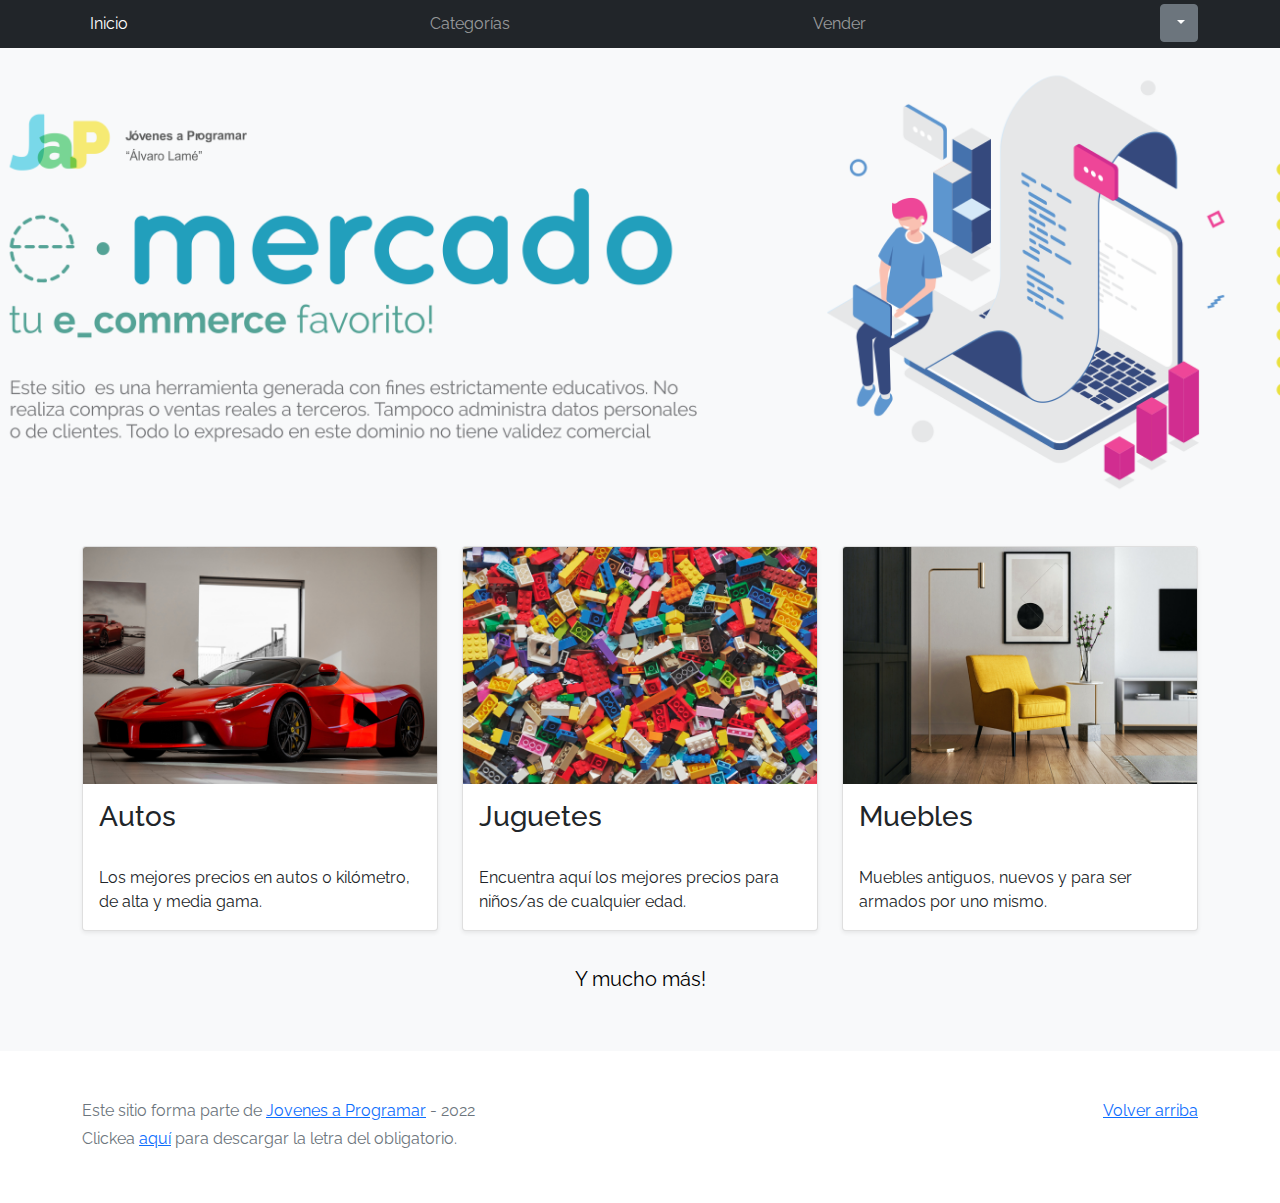
<file: index.html>
<!DOCTYPE html>
<html lang="es">

<head>
  <meta http-equiv="Content-Type" content="text/html; charset=UTF-8">
  <meta name="viewport" content="width=device-width, initial-scale=1, shrink-to-fit=no">
  <title>eMercado - Todo lo que busques está aquí</title>

  <link href="https://fonts.googleapis.com/css?family=Raleway:300,300i,400,400i,700,700i,900,900i" rel="stylesheet">
  <link href="css/bootstrap.min.css" rel="stylesheet">
  <link href="css/styles.css" rel="stylesheet">
  <link href="css/font-awesome.min.css" rel="stylesheet">

</head>

<body>
  <!-- Navbar -->
  <nav class="navbar navbar-expand-lg navbar-dark bg-dark p-1">
    <div class="container">
      <button class="navbar-toggler" type="button" data-bs-toggle="collapse" data-bs-target="#navbarNav"
        aria-controls="navbarNav" aria-expanded="false" aria-label="Toggle navigation">
        <span class="navbar-toggler-icon"></span>
      </button>
      <div class="collapse navbar-collapse" id="navbarNav">
        <ul class="navbar-nav w-100 justify-content-between">
          <li class="nav-item">
            <a class="nav-link active" href="index.html">Inicio</a>
          </li>
          <li class="nav-item">
            <a class="nav-link" href="categories.html">Categorías</a>
          </li>
          <li class="nav-item">
            <a class="nav-link" href="sell.html">Vender</a>
          </li>
          <!-- email del usuario -->
          <li class="nav-item"> 
            <div class="dropdown">
              <button class="btn btn-secondary dropdown-toggle" type="button" id="usuario" data-bs-toggle="dropdown" aria-expanded="false">
              </button>
              <ul class="dropdown-menu" aria-labelledby="dropdownMenuButton1">
                <li><a class="dropdown-item" href="cart.html"> <i class="fa fa-shopping-cart" aria-hidden="true"></i> Mi carrito</a></li>
                <li><a class="dropdown-item" href="my-profile.html"><i class="fa fa-user-circle" aria-hidden="true"></i> Mi perfil</a></li>
                <li><a class="dropdown-item" id="logout" style="cursor: pointer;"><i class="fa fa-times" aria-hidden="true"></i>  Cerrar sesión</a></li>
              </ul>
            </div>
          </li>
        </ul>
      </div>
    </div>
  </nav>
  <!-- Fin de navbar -->


  <!-- Algunas categorias -->
  <main>
    <div class="jumbotron text-center"></div>
    <div class="album py-5 bg-light">
      <div class="container">
        <div class="row">
          <div class="col-md-4">
            <div class="card mb-4 shadow-sm custom-card cursor-active" id="autos">
              <img class="bd-placeholder-img card-img-top" src="img/cars_index.jpg"
                alt="Imgagen representativa de la categoría 'Autos'">
              <h3 class="m-3">Autos</h3>
              <div class="card-body">
                <p class="card-text">Los mejores precios en autos 0 kilómetro, de alta y media gama.</p>
              </div>
            </div>
          </div>
          <div class="col-md-4">
            <div class="card mb-4 shadow-sm custom-card cursor-active" id="juguetes">
              <img class="bd-placeholder-img card-img-top" src="img/toys_index.jpg"
                alt="Imgagen representativa de la categoría 'Juguetes'">
              <h3 class="m-3">Juguetes</h3>
              <div class="card-body">
                <p class="card-text">Encuentra aquí los mejores precios para niños/as de cualquier edad.</p>
              </div>
            </div>
          </div>
          <div class="col-md-4">
            <div class="card mb-4 shadow-sm custom-card cursor-active" id="muebles">
              <img class="bd-placeholder-img card-img-top" src="img/furniture_index.jpg"
                alt="Imgagen representativa de la categoría 'Muebles'">
              <h3 class="m-3">Muebles</h3>
              <div class="card-body">
                <p class="card-text">Muebles antiguos, nuevos y para ser armados por uno mismo.</p>
              </div>
            </div>
          </div>
        </div>
        <div class="row">
          <a class="btn btn-light btn-lg btn-block" href="categories.html">Y mucho más!</a>
        </div>
      </div>
    </div>
  </main>

  <!-- Pie de pagina -->
  <footer class="text-muted">
    <div class="container">
      <p class="float-end">
        <a href="#">Volver arriba</a>
      </p>
      <p>Este sitio forma parte de <a href="https://jovenesaprogramar.edu.uy/" target="_blank">Jovenes a Programar</a> -
        2022</p>
      <p>Clickea <a target="_blank" href="Letra.pdf">aquí</a> para descargar la letra del obligatorio.</p>
    </div>
  </footer>
  <!-- Fin de pie de pagina -->
  
  <script src="js/bootstrap.bundle.min.js"></script>
  <script src="js/index.js"></script>
  <script src="js/init.js"></script>
  <script src="js/login.js"></script>
</body>

</html>
</file>
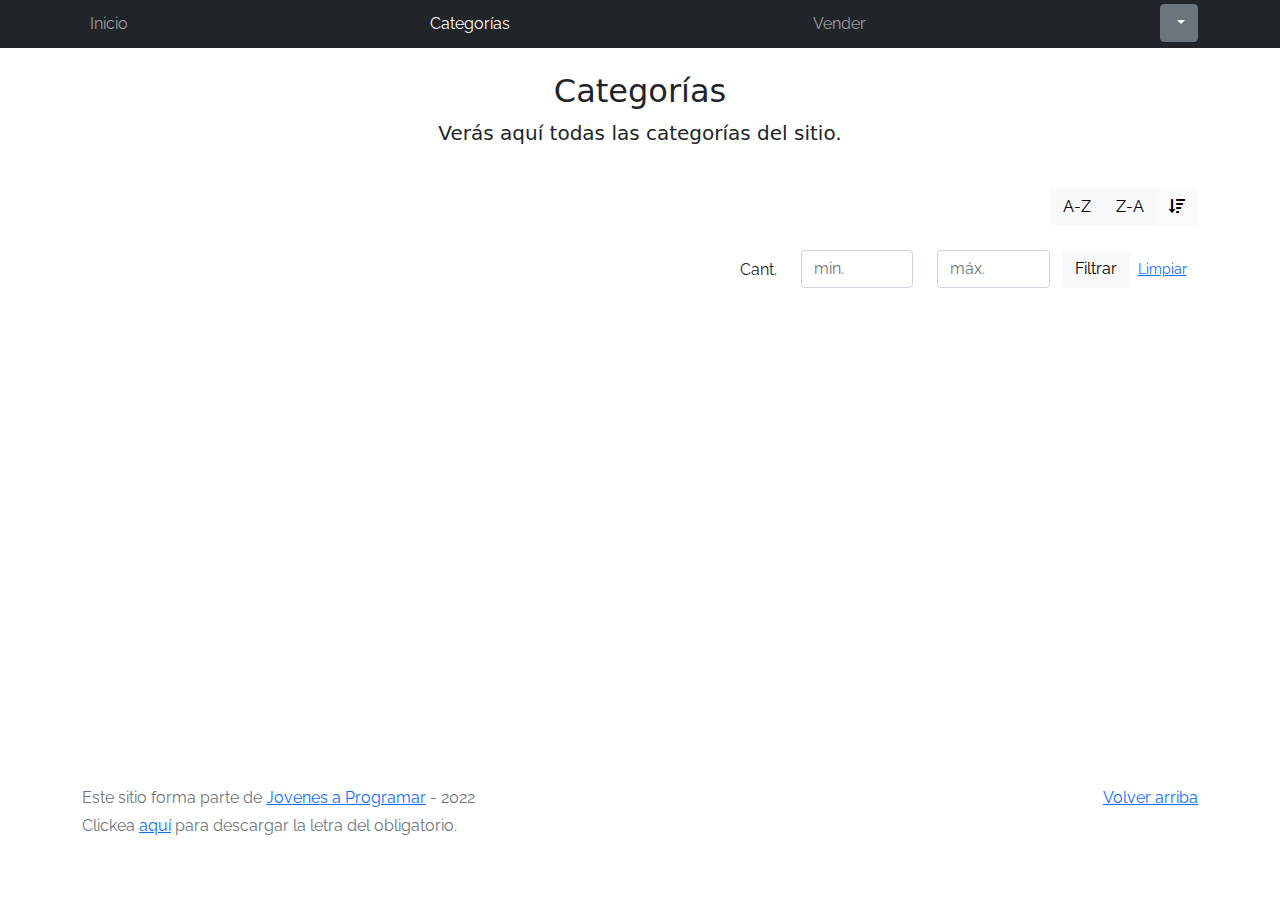
<file: categories.html>
<!DOCTYPE html>
<html lang="es">

<head>
  <meta http-equiv="Content-Type" content="text/html; charset=UTF-8">
  <meta name="viewport" content="width=device-width, initial-scale=1, shrink-to-fit=no">
  <title>eMercado - Todo lo que busques está aquí</title>

  <link href="https://fonts.googleapis.com/css?family=Raleway:300,300i,400,400i,700,700i,900,900i" rel="stylesheet">
  <link href="css/font-awesome.min.css" rel="stylesheet">
  <link href="css/bootstrap.min.css" rel="stylesheet">
  <link href="css/categories.css" rel="stylesheet">
</head>

<body>
  <!-- Navbar -->
  <nav class="navbar navbar-expand-lg navbar-dark bg-dark p-1">
    <div class="container">
      <button class="navbar-toggler" type="button" data-bs-toggle="collapse" data-bs-target="#navbarNav"
        aria-controls="navbarNav" aria-expanded="false" aria-label="Toggle navigation">
        <span class="navbar-toggler-icon"></span>
      </button>
      <div class="collapse navbar-collapse" id="navbarNav">
        <ul class="navbar-nav w-100 justify-content-between">
          <li class="nav-item">
            <a class="nav-link" href="index.html">Inicio</a>
          </li>
          <li class="nav-item">
            <a class="nav-link active" href="categories.html">Categorías</a>
          </li>
          <li class="nav-item">
            <a class="nav-link" href="sell.html">Vender</a>
          </li>
          <li class="nav-item"> 
            <div class="dropdown">
              <button class="btn btn-secondary dropdown-toggle" type="button" id="usuario" data-bs-toggle="dropdown" aria-expanded="false">
              </button>
              <ul class="dropdown-menu" aria-labelledby="dropdownMenuButton1">
                <li><a class="dropdown-item" href="cart.html"> <i class="fa fa-shopping-cart" aria-hidden="true"></i> Mi carrito</a></li>
                <li><a class="dropdown-item" href="my-profile.html"><i class="fa fa-user-circle" aria-hidden="true"></i> Mi perfil</a></li>
                <li><a class="dropdown-item" id="logout" style="cursor: pointer;"><i class="fa fa-times" aria-hidden="true"></i>  Cerrar sesión</a></li>
              </ul>
            </div>
          </li>
        </ul>
      </div>
    </div>
  </nav>
  <!-- Fin de navbar -->

  <!-- Categorias -->
  <main class="pb-5">
    <div class="text-center p-4">
      <h2>Categorías</h2>
      <p class="lead">Verás aquí todas las categorías del sitio.</p>
    </div>
    <div class="container">
      <!-- Filtros -->
      <div class="row">
        <div class="col text-end">
          <div class="btn-group btn-group-toggle mb-4" data-bs-toggle="buttons">
            <input type="radio" class="btn-check" name="options" id="sortAsc">
            <label class="btn btn-light" for="sortAsc">A-Z</label>
            <input type="radio" class="btn-check" name="options" id="sortDesc">
            <label class="btn btn-light" for="sortDesc">Z-A</label>
            <input type="radio" class="btn-check" name="options" id="sortByCount" checked>
            <label class="btn btn-light" for="sortByCount"><i class="fas fa-sort-amount-down mr-1"></i></label>
          </div>
        </div>
      </div>

      <div class="row">
        <div class="col-lg-6 offset-lg-6 col-md-12 mb-1 container">
          <div class="row container p-0 m-0">
            <div class="col">
              <p class="font-weight-normal text-end my-2">Cant.</p>
            </div>
            <div class="col">
              <input class="form-control" type="number" placeholder="min." id="rangeFilterCountMin">
            </div>
            <div class="col">
              <input class="form-control" type="number" placeholder="máx." id="rangeFilterCountMax">
            </div>
            <div class="col-3 p-0">
              <div class="btn-group" role="group">
                <button class="btn btn-light btn-block" id="rangeFilterCount">Filtrar</button>
                <button class="btn btn-link btn-sm" id="clearRangeFilter">Limpiar</button>
              </div>
            </div>
          </div>
        </div>
      </div>
       <!-- Fin de filtros -->

        <!-- Muestra categorias -->
      <div class="row">
        <div class="list-group" id="cat-list-container">
        </div>
      </div>
    </div>
    <!-- Fin de categorias -->
  </main>

  <!-- Pie de pagina -->
  <footer class="text-muted">
    <div class="container">
      <p class="float-end">
        <a href="#">Volver arriba</a>
      </p>
      <p>Este sitio forma parte de <a href="https://jovenesaprogramar.edu.uy/" target="_blank">Jovenes a Programar</a> -
        2022</p>
      <p>Clickea <a target="_blank" href="Letra.pdf">aquí</a> para descargar la letra del obligatorio.</p>
    </div>
  </footer>
  <!-- Fin de pie de pagina -->

  <div id="spinner-wrapper">
    <div class="lds-ring">
      <div></div>
      <div></div>
      <div></div>
      <div></div>
    </div>
  </div>

  <script src="js/bootstrap.bundle.min.js"></script>
  <script src="js/init.js"></script>
  <script src="js/categories.js"></script>
</body>

</html>
</file>
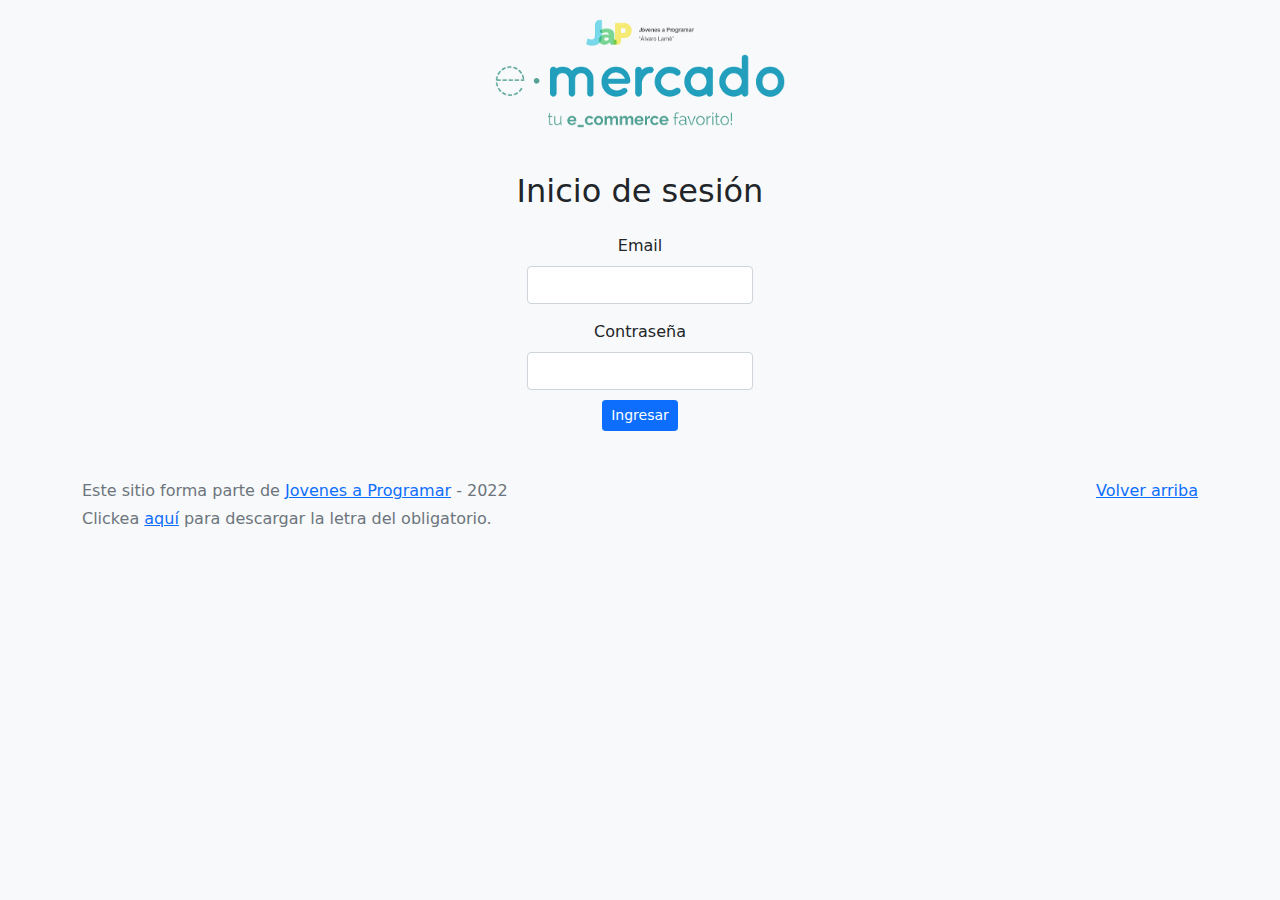
<file: login.html>
<!DOCTYPE html>
<html lang="es">

<head>
  <meta http-equiv="Content-Type" content="text/html; charset=UTF-8">
  <meta name="viewport" content="width=device-width, initial-scale=1, shrink-to-fit=no">
  <title>eMercado - Todo lo que busques está aquí</title>
  <link rel="stylesheet" href="https://cdn.jsdelivr.net/npm/bootstrap@5.2.0/dist/css/bootstrap.min.css" integrity="sha384-gH2yIJqKdNHPEq0n4Mqa/HGKIhSkIHeL5AyhkYV8i59U5AR6csBvApHHNl/vI1Bx" crossorigin="anonymous">
  <link href="https://fonts.googleapis.com/css?family=Raleway:300,300i,400,400i,700,700i,900,900i" rel="stylesheet">
  <link href="css/bootstrap.min.css" rel="stylesheet">
  <link href="css/login.css" rel="stylesheet">
  <style>
    body {
      background-color: rgb(248, 249, 250);
    }
  </style>
</head>

<body>

  <form class="row g-3 needs-validation" action="index.html" autocomplete="off" novalidate>

    <!-- Logo -->
   <img src="/img/login.png" class="loginpng">

   <!-- Titulo -->
  <h2 class="inicio">Inicio de sesión</h2>
  <br>
    
  <!-- Input EMAIL -->
  <div class="form-group">
    <label for="email" class="form-label">Email</label>
    <input type="email" class="form-control" id="email" autocomplete="off" required>
    <div class="invalid-feedback">
      Ingrese su email.
    </div>
    <div class="valid-feedback">
    </div>
  </div>
  
  <!-- Input CONTRASEÑA -->
  <div class="form-group">
    <label for="pwd" class="form-label">Contraseña</label>
    <input type="password" class="form-control" id="contraseña" required>
    <div class="invalid-feedback">
      Ingrese su contraseña.
    </div>
    <div class="valid-feedback">
    </div>
  </div>

  <!-- Botón -->
  <input type="submit" class="btn btn-primary btn-sm" value="Ingresar" id="login">

  </form>


  <!--
  <main class="mt-5">
    <div class="container">
      <div class="alert alert-danger text-center" role="alert">
        <h4 class="alert-heading">Funcionalidad en desarrollo</h4>
      </div>
    </div>
  </main>
  -->
  
  <footer class="text-muted">
    <div class="container">
      <p class="float-end">
        <a href="#">Volver arriba</a>
      </p>
      <p>Este sitio forma parte de <a href="https://jovenesaprogramar.edu.uy/" target="_blank">Jovenes a Programar</a> -
        2022</p>
      <p>Clickea <a target="_blank" href="Letra.pdf">aquí</a> para descargar la letra del obligatorio.</p>
    </div>
  </footer>
  <script src="js/login.js"></script>
</body>

</html>
</file>
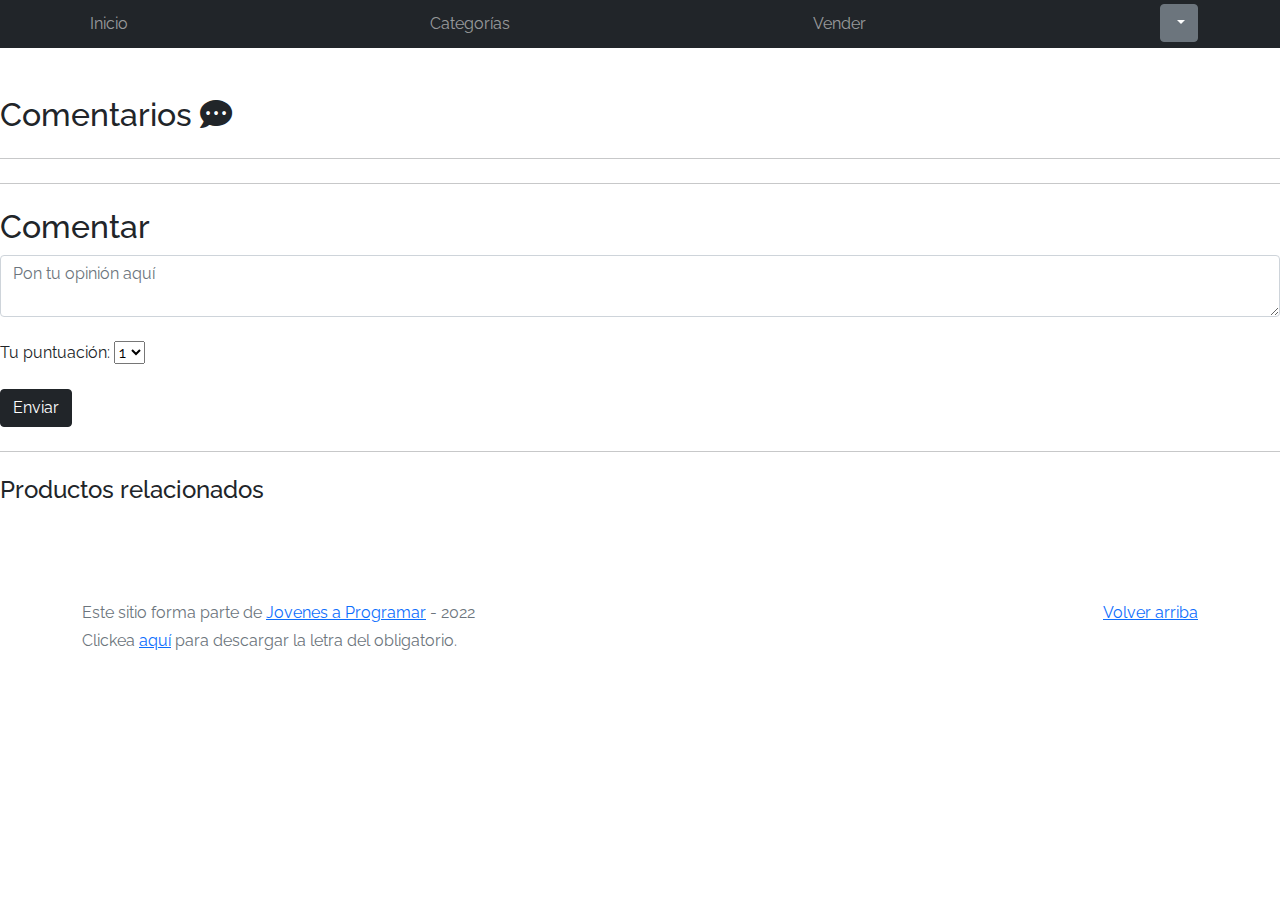
<file: product-info.html>
<!DOCTYPE html>
<html lang="es">

<head>
  <meta http-equiv="Content-Type" content="text/html; charset=UTF-8">
  <meta name="viewport" content="width=device-width, initial-scale=1, shrink-to-fit=no">
  <title>eMercado - Todo lo que busques está aquí</title>

  <link href="https://fonts.googleapis.com/css?family=Raleway:300,300i,400,400i,700,700i,900,900i" rel="stylesheet">
  <link href="css/font-awesome.min.css" rel="stylesheet">
  <link href="css/bootstrap.min.css" rel="stylesheet">
  <link href="css/product-info.css" rel="stylesheet">
</head>

<body>
  <!-- Navbar -->
  <nav class="navbar navbar-expand-lg navbar-dark bg-dark p-1">
    <div class="container">
      <button class="navbar-toggler" type="button" data-bs-toggle="collapse" data-bs-target="#navbarNav"
        aria-controls="navbarNav" aria-expanded="false" aria-label="Toggle navigation">
        <span class="navbar-toggler-icon"></span>
      </button>
      <div class="collapse navbar-collapse" id="navbarNav">
        <ul class="navbar-nav w-100 justify-content-between">
          <li class="nav-item">
            <a class="nav-link" href="index.html">Inicio</a>
          </li>
          <li class="nav-item">
            <a class="nav-link" href="categories.html">Categorías</a>
          </li>
          <li class="nav-item">
            <a class="nav-link" href="sell.html">Vender</a>
          </li>
          <!--Informacion del usuario-->
          <li class="nav-item"> 
            <div class="dropdown">
              <button class="btn btn-secondary dropdown-toggle" type="button" id="usuario" data-bs-toggle="dropdown" aria-expanded="false">
              </button>
              <ul class="dropdown-menu" aria-labelledby="dropdownMenuButton1">
                <li><a class="dropdown-item" href="cart.html"> <i class="fa fa-shopping-cart" aria-hidden="true"></i> Mi carrito</a></li>
                <li><a class="dropdown-item" href="my-profile.html"><i class="fa fa-user-circle" aria-hidden="true"></i> Mi perfil</a></li>
                <li><a class="dropdown-item" id="logout" style="cursor: pointer;"><i class="fa fa-times" aria-hidden="true"></i>  Cerrar sesión</a></li>
              </ul>
            </div>
          </li>
        </ul>
      </div>
    </div>
  </nav>
<!-- Fin de navbar -->

<div class="all">
  <!--Aca va la informacion del producto que el usuario selecciono-->
  <div id="prodinfo"></div>
  <br><br>

  <!--Comentarios-->
  <h2>Comentarios <i class="fas fa-comment-dots"></i></h2>
  <hr class="my-4">
  <div id="comentarios"></div>
  <div id="estrellas"></div>
  <hr class="my-4">
  

  <!--Comentar-->
  <h2>Comentar</h2>
  <div class="form-group">
    <textarea class="form-control" placeholder="Pon tu opinión aquí"></textarea>
    <br>
    <label for="puntuacion">Tu puntuación: </label>
    <select id="puntuacion">
      <option value=1>1</option>
      <option value=2>2</option>
      <option value=3>3</option>
      <option value=4>4</option>
      <option value=5>5</option>
      </select>
      <br><br>
    <button type="button" class="btn btn-dark">Enviar</button>
  </div>
  <hr class="my-4">

  <!--Productos relacionados-->
  <h4>Productos relacionados</h4>
  <div class="row gx-0 my-4" id="relatedProd"> 
  </div>
</div>

  <!--
  <main>
    <div class="container">
      <div class="alert alert-danger text-center" role="alert">
        <h4 class="alert-heading">Funcionalidad en desarrollo</h4>
      </div>
    </div>
  </main>
  -->
  
  <!-- Pie de pagina -->
  <footer class="text-muted">
    <div class="container">
      <p class="float-end">
        <a href="#">Volver arriba</a>
      </p>
      <p>Este sitio forma parte de <a href="https://jovenesaprogramar.edu.uy/" target="_blank">Jovenes a Programar</a> -
        2022</p>
      <p>Clickea <a target="_blank" href="Letra.pdf">aquí</a> para descargar la letra del obligatorio.</p>
    </div>
  </footer>
  <!-- Fin de pie de pagina -->

  <div id="spinner-wrapper">
    <div class="lds-ring">
      <div></div>
      <div></div>
      <div></div>
      <div></div>
    </div>
  </div>
  <script src="js/bootstrap.bundle.min.js"></script>
  <script src="js/init.js"></script>
  <script src="js/product-info.js"></script>
  <script src="js/my-profile.js"></script>
  <script src="https://code.jquery.com/jquery-3.2.1.slim.min.js" integrity="sha384-KJ3o2DKtIkvYIK3UENzmM7KCkRr/rE9/Qpg6aAZGJwFDMVNA/GpGFF93hXpG5KkN" crossorigin="anonymous"></script>
  <script src="https://cdn.jsdelivr.net/npm/popper.js@1.12.9/dist/umd/popper.min.js" integrity="sha384-ApNbgh9B+Y1QKtv3Rn7W3mgPxhU9K/ScQsAP7hUibX39j7fakFPskvXusvfa0b4Q" crossorigin="anonymous"></script>
  <script src="https://cdn.jsdelivr.net/npm/bootstrap@4.0.0/dist/js/bootstrap.min.js" integrity="sha384-JZR6Spejh4U02d8jOt6vLEHfe/JQGiRRSQQxSfFWpi1MquVdAyjUar5+76PVCmYl" crossorigin="anonymous"></script>
</body>

</html>
</file>
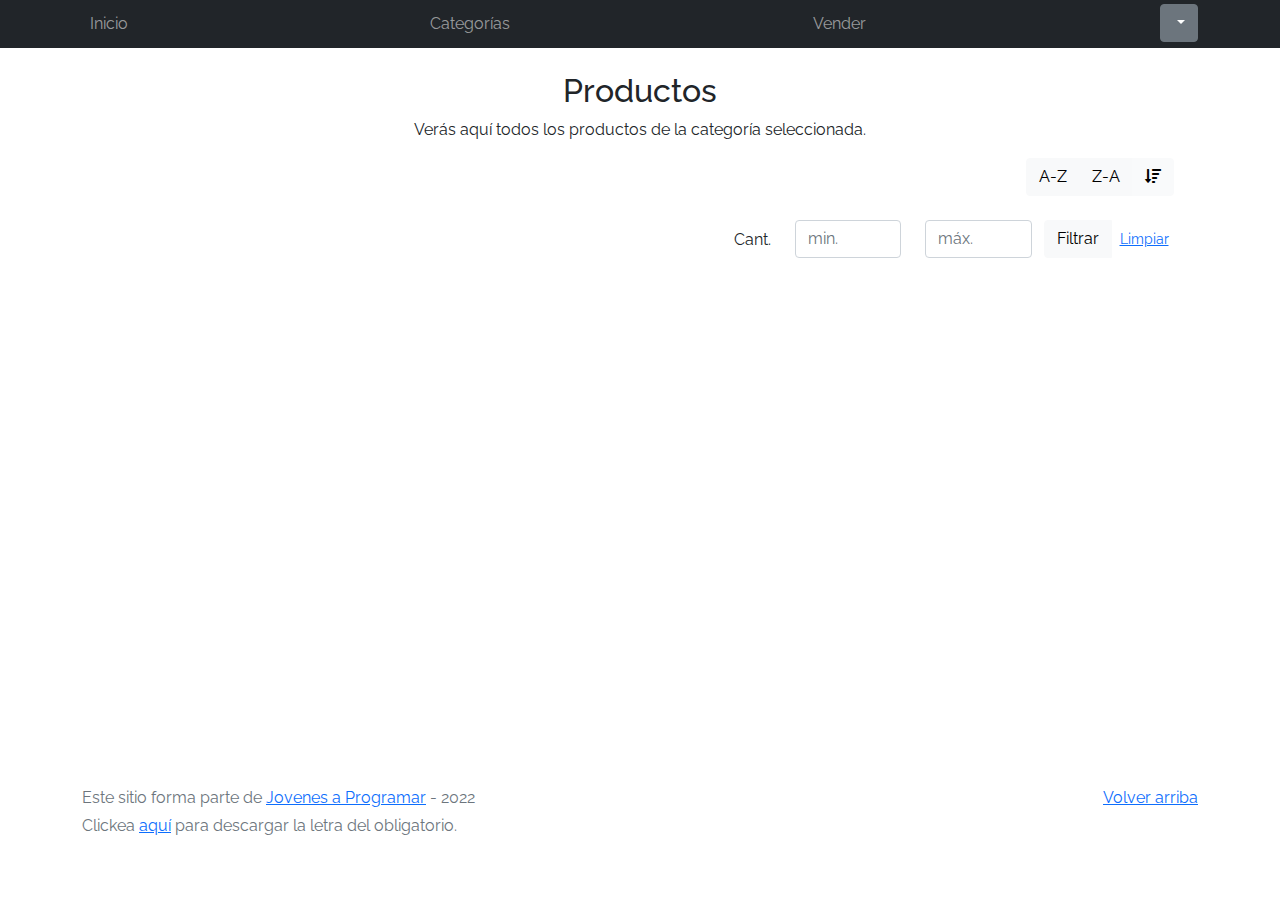
<file: products.html>
<!DOCTYPE html>
<html lang="es">

<head>
  <meta http-equiv="Content-Type" content="text/html; charset=UTF-8">
  <meta name="viewport" content="width=device-width, initial-scale=1, shrink-to-fit=no">
  <title>eMercado - Todo lo que busques está aquí</title>

  <link href="https://fonts.googleapis.com/css?family=Raleway:300,300i,400,400i,700,700i,900,900i" rel="stylesheet">
  <link href="css/font-awesome.min.css" rel="stylesheet">
  <link href="css/bootstrap.min.css" rel="stylesheet">
  <link href="css/products.css" rel="stylesheet">
</head>

<body>
  <!-- Navbar -->
  <nav class="navbar navbar-expand-lg navbar-dark bg-dark p-1">
    <div class="container">
      <button class="navbar-toggler" type="button" data-bs-toggle="collapse" data-bs-target="#navbarNav"
        aria-controls="navbarNav" aria-expanded="false" aria-label="Toggle navigation">
        <span class="navbar-toggler-icon"></span>
      </button>
      <div class="collapse navbar-collapse" id="navbarNav">
        <ul class="navbar-nav w-100 justify-content-between">
          <li class="nav-item">
            <a class="nav-link" href="index.html">Inicio</a>
          </li>
          <li class="nav-item">
            <a class="nav-link" href="categories.html">Categorías</a>
          </li>
          <li class="nav-item">
            <a class="nav-link" href="sell.html">Vender</a>
          </li>
          <li class="nav-item"> 
            <div class="dropdown">
              <button class="btn btn-secondary dropdown-toggle" type="button" id="usuario" data-bs-toggle="dropdown" aria-expanded="false">
              </button>
              <ul class="dropdown-menu" aria-labelledby="dropdownMenuButton1">
                <li><a class="dropdown-item" href="cart.html"> <i class="fa fa-shopping-cart" aria-hidden="true"></i> Mi carrito</a></li>
                <li><a class="dropdown-item" href="my-profile.html"><i class="fa fa-user-circle" aria-hidden="true"></i> Mi perfil</a></li>
                <li><a class="dropdown-item" id="logout" style="cursor: pointer;"><i class="fa fa-times" aria-hidden="true"></i>  Cerrar sesión</a></li>
              </ul>
            </div>
          </li>
        </ul>
      </div>
    </div>
  </nav>
  <!-- Fin de navbar -->

  <main class="pb-5 container">
    <div class="container">
      <br>
      <h2>Productos</h2>
      <p class="parrafo">Verás aquí todos los productos de la categoría seleccionada.</p>
      
      <!-- Filtros -->
      <div class="container">
        <div class="row">
          <div class="col text-end">
            <div class="btn-group btn-group-toggle mb-4" data-bs-toggle="buttons">
              <input type="radio" class="btn-check" name="options" id="sortAsc">
              <label class="btn btn-light" for="sortAsc">A-Z</label>
              <input type="radio" class="btn-check" name="options" id="sortDesc">
              <label class="btn btn-light" for="sortDesc">Z-A</label>
              <input type="radio" class="btn-check" name="options" id="sortByCount" checked>
              <label class="btn btn-light" for="sortByCount"><i class="fas fa-sort-amount-down mr-1"></i></label>
            </div>
          </div>
        </div>
        <div class="row">
          <div class="col-lg-6 offset-lg-6 col-md-12 mb-1 container">
            <div class="row container p-0 m-0">
              <div class="col">
                <p class="font-weight-normal text-end my-2">Cant.</p>
              </div>
              <div class="col">
                <input class="form-control" type="number" placeholder="min." id="rangeFilterCountMin">
              </div>
              <div class="col">
                <input class="form-control" type="number" placeholder="máx." id="rangeFilterCountMax">
              </div>
              <div class="col-3 p-0">
                <div class="btn-group" role="group">
                  <button class="btn btn-light btn-block" id="rangeFilterCount">Filtrar</button>
                  <button class="btn btn-link btn-sm" id="clearRangeFilter">Limpiar</button>
                </div>
              </div>
            </div>
          </div>
        </div>
        <!-- Fin de filtros -->

      <br>

      <!--Muestra las categorias-->
      <div id="cat"> 
      </div>
      
    </div>
  </main>
  
  <!-- Pie de pagina -->
  <footer class="text-muted">
    <div class="container">
      <p class="float-end">
        <a href="#">Volver arriba</a>
      </p>
      <p>Este sitio forma parte de <a href="https://jovenesaprogramar.edu.uy/" target="_blank">Jovenes a Programar</a> -
        2022</p>
      <p>Clickea <a target="_blank" href="Letra.pdf">aquí</a> para descargar la letra del obligatorio.</p>
    </div>
  </footer>
  <!-- Fin de pie de pagina -->

  <div id="spinner-wrapper">
    <div class="lds-ring">
      <div></div>
      <div></div>
      <div></div>
      <div></div>
    </div>
  </div>
  <script src="js/bootstrap.bundle.min.js"></script>
  <script src="js/init.js"></script>
  <script src="js/products.js"></script>
</body>

</html>
</file>
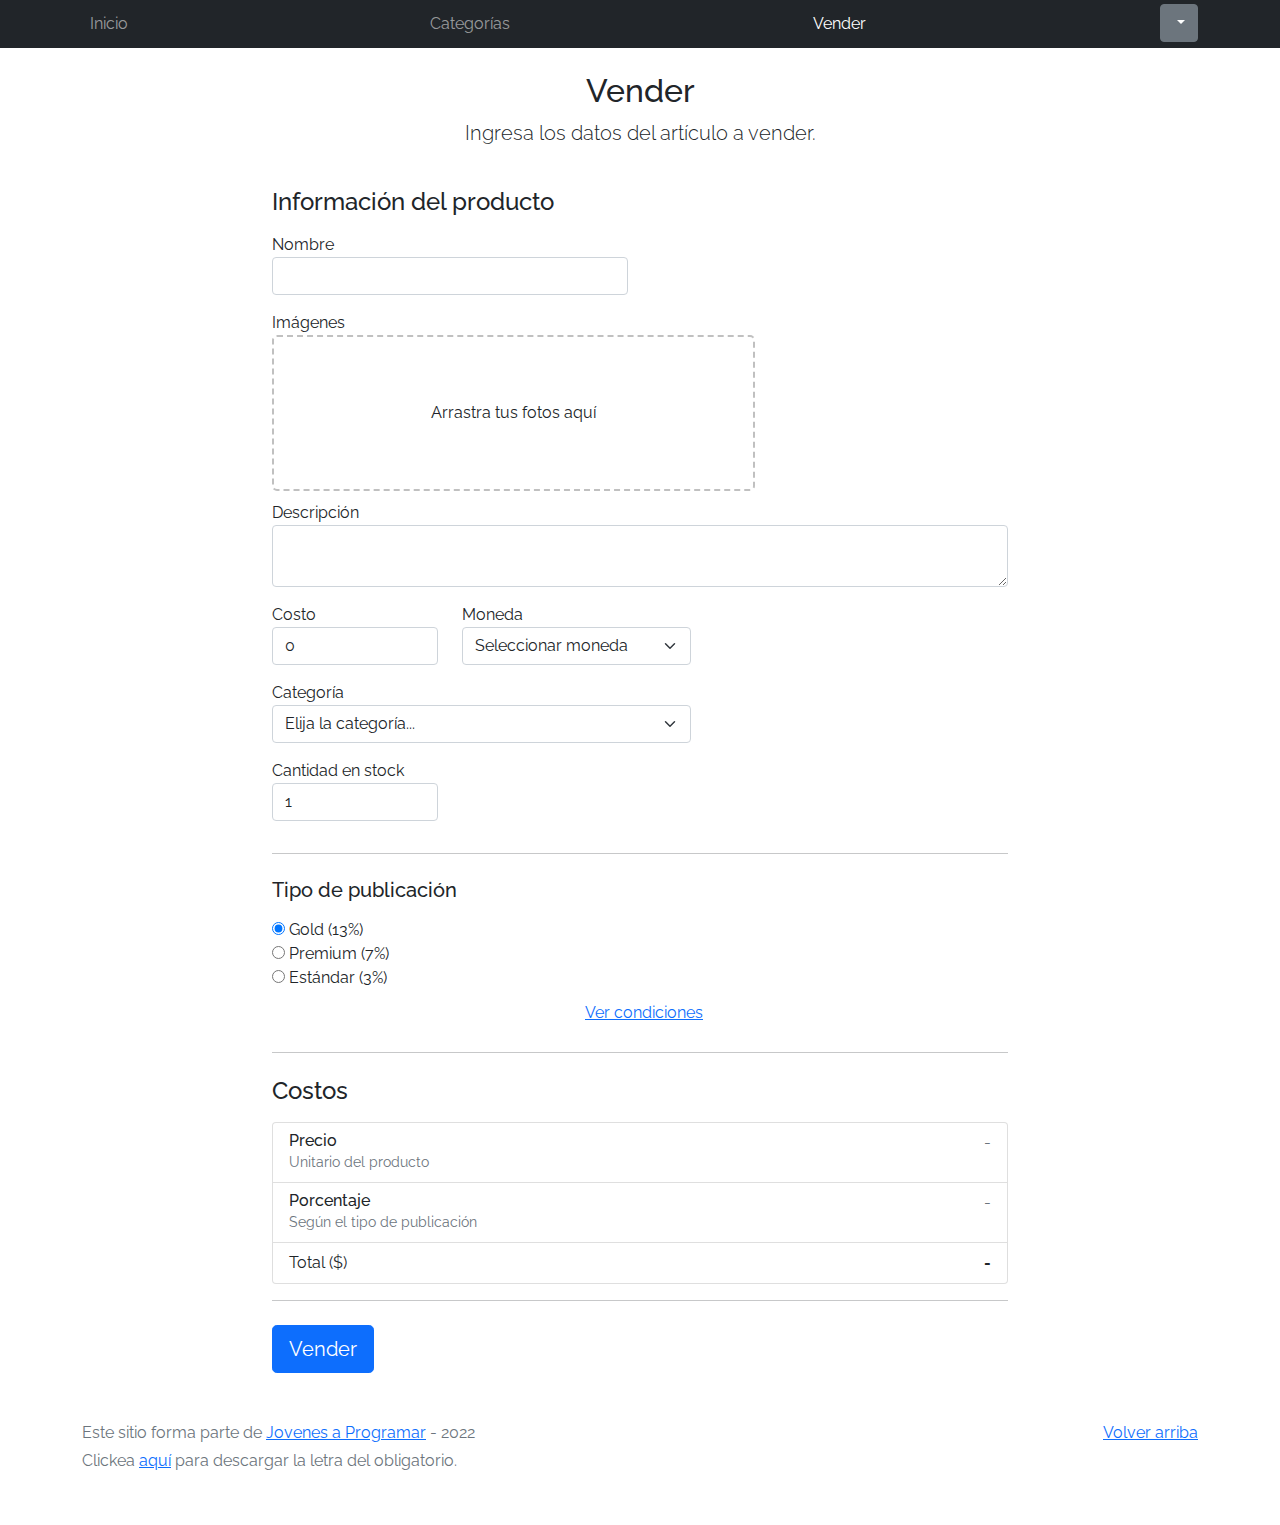
<file: sell.html>
<!DOCTYPE html>
<html lang="es">

<head>
  <meta http-equiv="Content-Type" content="text/html; charset=UTF-8">
  <meta name="viewport" content="width=device-width, initial-scale=1, shrink-to-fit=no">
  <title>eMercado - Todo lo que busques está aquí</title>
  <link href="https://fonts.googleapis.com/css?family=Raleway:300,300i,400,400i,700,700i,900,900i" rel="stylesheet">
  <link href="css/bootstrap.min.css" rel="stylesheet">
  <link href="css/dropzone.css" rel="stylesheet">
  <link href="css/styles.css" rel="stylesheet">
  <link href="css/font-awesome.min.css" rel="stylesheet">

</head>

<body>
  <nav class="navbar navbar-expand-lg navbar-dark bg-dark p-1">
    <div class="container">
      <button class="navbar-toggler" type="button" data-bs-toggle="collapse" data-bs-target="#navbarNav"
        aria-controls="navbarNav" aria-expanded="false" aria-label="Toggle navigation">
        <span class="navbar-toggler-icon"></span>
      </button>
      <div class="collapse navbar-collapse" id="navbarNav">
        <ul class="navbar-nav w-100 justify-content-between">
          <li class="nav-item">
            <a class="nav-link" href="index.html">Inicio</a>
          </li>
          <li class="nav-item">
            <a class="nav-link" href="categories.html">Categorías</a>
          </li>
          <li class="nav-item">
            <a class="nav-link active" href="sell.html">Vender</a>
          </li>
          <li class="nav-item"> 
            <div class="dropdown">
              <button class="btn btn-secondary dropdown-toggle" type="button" id="usuario" data-bs-toggle="dropdown" aria-expanded="false">
              </button>
              <ul class="dropdown-menu" aria-labelledby="dropdownMenuButton1">
                <li><a class="dropdown-item" href="cart.html"> <i class="fa fa-shopping-cart" aria-hidden="true"></i> Mi carrito</a></li>
                <li><a class="dropdown-item" href="my-profile.html"><i class="fa fa-user-circle" aria-hidden="true"></i> Mi perfil</a></li>
                <li><a class="dropdown-item" id="logout" style="cursor: pointer;"><i class="fa fa-times" aria-hidden="true"></i>  Cerrar sesión</a></li>
              </ul>
            </div>
          </li>
        </ul>
      </div>
    </div>
  </nav>
  <div class="container">
    <div class="text-center p-4">
      <h2>Vender</h2>
      <p class="lead">Ingresa los datos del artículo a vender.</p>
    </div>
    <div class="row justify-content-md-center">
      <div class="col-md-8 order-md-1">
        <h4 class="mb-3">Información del producto</h4>
        <form class="needs-validation" id="sell-info">
          <div class="row">
            <div class="col-md-6 mb-3">
              <label for="productName">Nombre</label>
              <input type="text" class="form-control" id="productName" value="" name="productName">
              <div class="invalid-feedback">
                Ingresa un nombre
              </div>
            </div>
          </div>
          <div class="row">
            <div class="col-md-8 order-md-1">
              <label>Imágenes</label>
              <div class="needsclick dz-clickable" id="file-upload">
                <div class="dz-message needsclick">
                  Arrastra tus fotos aquí<br>
                </div>
              </div>
            </div>
          </div>
          <div class="row">
            <div class="col-md-12 mb-3">
              <label for="productDescription">Descripción</label>
              <textarea name="productDescription" class="form-control" id="productDescription"></textarea>
            </div>
          </div>
          <div class="row">
            <div class="col-md-3 mb-3">
              <label for="productCostInput">Costo</label>
              <input type="number" name="productCostInput" class="form-control" id="productCostInput" placeholder="" required="" value="0"
                min="0">
              <div class="invalid-feedback">
                El costo debe ser mayor que 0.
              </div>
            </div>
            <div class="col-md-4 mb-3">
              <label for="productCurrency">Moneda</label>
              <select name="productCurrency" class="form-select custom-select d-block w-100" id="productCurrency" required>
                <option value="" hidden selected>Seleccionar moneda</option>
                <option>Pesos Uruguayos (UYU)</option>
                <option>Dólares (USD)</option>
              </select>
              <div class="invalid-feedback">
                Ingresa una categoría válida.
              </div>
            </div>
          </div>
          <div class="row">
            <div class="col-md-7 mb-3">
              <label for="productCategory">Categoría</label>
              <select name="productCategory" class="custom-select form-select d-block w-100" id="productCategory">
                <option value="">Elija la categoría...</option>
                <option>Autos</option>
                <option>Juguetes</option>
                <option>Muebles</option>
                <option>Herramientas</option>
                <option>Computadoras</option>
                <option>Vestimenta</option>
              </select>
              <div class="invalid-feedback">
                Por favor ingresa una categoría válida.
              </div>
            </div>
          </div>
          <div class="row">
            <div class="col-md-3 mb-3">
              <label for="productCountInput">Cantidad en stock</label>
              <input type="number" name="productCountInput" class="form-control" id="productCountInput"  required value="1"
                min="0">
              <div class="invalid-feedback">
                La cantidad es requerida.
              </div>
            </div>
          </div>
          <hr class="mb-4">
          <h5 class="mb-3">Tipo de publicación</h5>
          <div class="d-block my-3">
            <div class="custom-control custom-radio">
              <input id="goldradio" name="publicationType" type="radio" class="custom-control-input" checked=""
                required="">
              <label class="custom-control-label" for="goldradio">Gold (13%)</label>
            </div>
            <div class="custom-control custom-radio">
              <input id="premiumradio" name="publicationType" type="radio" class="custom-control-input" required="">
              <label class="custom-control-label" for="premiumradio">Premium (7%)</label>
            </div>
            <div class="custom-control custom-radio">
              <input id="standardradio" name="publicationType" type="radio" class="custom-control-input" required="">
              <label class="custom-control-label" for="standardradio">Estándar (3%)</label>
            </div>
            <div class="row">
              <button type="button" class="m-1 btn btn-link" data-bs-toggle="modal"
                data-bs-target="#contidionsModal">Ver
                condiciones</button>
            </div>
          </div>
          <hr class="mb-4">
          <h4 class="mb-3">Costos</h4>
          <ul class="list-group mb-3">
            <li class="list-group-item d-flex justify-content-between lh-condensed">
              <div>
                <h6 class="my-0">Precio</h6>
                <small class="text-muted">Unitario del producto</small>
              </div>
              <span class="text-muted" id="productCostText">-</span>
            </li>
            <li class="list-group-item d-flex justify-content-between lh-condensed">
              <div>
                <h6 class="my-0">Porcentaje</h6>
                <small class="text-muted">Según el tipo de publicación</small>
              </div>
              <span class="text-muted" id="comissionText">-</span>
            </li>
            <li class="list-group-item d-flex justify-content-between">
              <span>Total ($)</span>
              <strong id="totalCostText">-</strong>
            </li>
          </ul>
          <hr class="mb-4">
          <button class="btn btn-primary btn-lg" type="submit">Vender</button>
        </form>
      </div>
    </div>
  </div>
  <footer class="text-muted">
    <div class="container">
      <p class="float-end">
        <a href="#">Volver arriba</a>
      </p>
      <p>Este sitio forma parte de <a href="https://jovenesaprogramar.edu.uy/" target="_blank">Jovenes a Programar</a> -
        2022</p>
      <p>Clickea <a target="_blank" href="Letra.pdf">aquí</a> para descargar la letra del obligatorio.</p>
    </div>
  </footer>

  <div class="alert alert-primary-dismissible fade" id="alertResult" role="alert">
    <span id="resultSpan"></span>
  </div>

  <div class="modal fade" tabindex="-1" role="dialog" id="contidionsModal">
    <div class="modal-dialog" role="document">
      <div class="modal-content">
        <div class="modal-header">
          <h5 class="modal-title">Condiciones de publicación</h5>
        </div>
        <div class="modal-body">
          <div class="container">
            <div class="row">
              <h5 class="text-warning">Gold (13%)</h5>
              <p class="muted text-justify">Tu producto se verá de forma promocionada en portada, además de las
                condiciones de Premium y Estándar.</p>
            </div>
            <hr>
            <div class="row">
              <h5 class="text-primary">Premium (7%)</h5>
              <p class="muted text-justify">Se mostrará el producto en los primeros lugares de resultados de búsqueda,
                así cómo cuando se ingrese a la categoría que pertenezca.</p>
            </div>
            <hr>
            <div class="row">
              <h5 class="text-secondary">Estándar (3%)</h5>
              <p class="muted text-justify">El producto se listará en la categoría correspondiente, así como en los
                resultados de búsquedas que coincidan con las palabras claves en el nombre.</p>
            </div>
          </div>
        </div>
        <div class="modal-footer">
          <button type="button" class="btn btn-primary" data-bs-dismiss="modal">Cerrar</button>
        </div>
      </div>
    </div>
  </div>
  <div id="spinner-wrapper">
    <div class="lds-ring">
      <div></div>
      <div></div>
      <div></div>
      <div></div>
    </div>
  </div>
  <script src="js/bootstrap.bundle.min.js"></script>
  <script src="js/dropzone.js"></script>
  <script src="js/init.js"></script>
  <script src="js/sell.js"></script>
</body>

</html>
</file>
<file: css/styles.css>
.jumbotron,
.card-body,
.container,
.site-header {
  font-family: 'Raleway', serif !important;
}

.jumbotron .display-4 {
  font-weight: bold;
}

nav a {
  text-decoration: none;
}

.bd-placeholder-img {
  font-size: 1.125rem;
  text-anchor: middle;
  -webkit-user-select: none;
  -moz-user-select: none;
  -ms-user-select: none;
  user-select: none;
}

@media (min-width: 768px) {
  .bd-placeholder-img-lg {
    font-size: 3.5rem;
  }
}

.jumbotron {
  height: 50vh;
  padding: 5em inherit;
  margin-bottom: 0;
  background-color: #53C0FB;
  background: url('../img/cover_back.png');
  background-size: cover;
  background-position: center;
  background-repeat: no-repeat;
  color: black;
  font-weight: bold;
}

@media (min-width: 768px) {
  .jumbotron {
    padding-top: 6rem;
    padding-bottom: 6rem;
  }
}

.jumbotron p:last-child {
  margin-bottom: 0;
}

.jumbotron-heading {
  font-weight: 300;
}

.jumbotron .container {
  max-width: 40rem;
  background-color: rgba(255, 255, 255, 0.5);
  border-radius: 10px;
  text-shadow: 1px 1px 2px grey;
}

.jumbotron .lead {
  font-size: 38px;
}

footer {
  padding-top: 3rem;
  padding-bottom: 3rem;
}

footer p {
  margin-bottom: .25rem;
}

.site-header a {
  color: white;
  transition: ease-in-out color .15s;
}

.site-header .dropdown-menu a {
  color: black;
}

.dropzone {
  border: 2px dashed #0087F7;
  border-radius: 5px;
  background: white;
}

.img-fit {
  max-height: 100%;
}

.alert {
  position: fixed;
  top: 80px;
  width: 50%;
  left: 50%;
  transform: translate(-50%, 0);
}

.lds-ring {
  display: inline-block;
  position: relative;
  width: 64px;
  height: 64px;
  top: 50%;
  left: 50%;
}

.cursor-active {
  cursor: pointer;
}

.left {
  float: left;
  padding: 4px;
  background-color: rgba(255, 255, 255, 0.5);
}

.lds-ring div {
  box-sizing: border-box;
  display: block;
  position: absolute;
  width: 51px;
  height: 51px;
  margin: 6px;
  border: 6px solid #fff;
  border-radius: 50%;
  animation: lds-ring 1.2s cubic-bezier(0.5, 0, 0.5, 1) infinite;
  border-color: #fff transparent transparent transparent;
}

.lds-ring div:nth-child(1) {
  animation-delay: -0.45s;
}

.lds-ring div:nth-child(2) {
  animation-delay: -0.3s;
}

.lds-ring div:nth-child(3) {
  animation-delay: -0.15s;
}

@keyframes lds-ring {
  0% {
    transform: rotate(0deg);
  }

  100% {
    transform: rotate(360deg);
  }
}

.signin {
  width: 100%;
  max-width: 330px;
  padding: 15px;
  margin: auto;
}

#spinner-wrapper {
  position: fixed;
  background-color: rgba(0, 0, 0, 0.5);
  width: 100%;
  height: 100%;
  top: 0;
  left: 0;
  z-index: 1021;
  display: none;
}

main {
  min-height: calc(100vh - 210px);
}

a.custom-card,
a.custom-card:hover {
  color: inherit;
  text-decoration: inherit;
}

.checked {
  color: orange;
}


h2 {
  text-align: center;
  
}

.parrafo {
  text-align: center;
}

.boton {
  text-align: center;
}

.inicio {
  margin-top: 40px;
}

.form-group {
  text-align: center;
  padding: 6px 800px;
  margin: 2px 2px 0 2px;
}

.form-group2 {
  text-align: center;
  padding: 6px 800px;
}

.emailtag{
  padding-bottom: 5px;
}

.pwtag {
  padding-bottom: 5px;
}

.loginpng {
  display: block;
  margin-left: auto;
  margin-right: auto;
  width: 30%;
}

#datosprod {
  margin-top: 30px;
  padding-left: 170px;
  padding-right: 170px;
}

#imagenes img {
  margin: 0 6px;
}

#checked {
  color: orange;
}

#paymentP, #paymentChoose {
  display:inline-block;
  vertical-align:middle;
}

#finishBuy {
  margin: auto;
  display: flex;
  text-align: center;
}

#prodQuantity {
  text-align: center;
}

.costos {
  margin: auto;
  display: grid;
  overflow-x: auto;
  width: 100%;
}

#producto {
  margin: auto;
  width: 50%;
  height: auto;
  overflow-x: auto;
}

.envio {
  margin: auto;
  width: 50%;
  display: block;
  overflow-x: auto;
}

body {
  overflow-x: auto;
  margin: auto;
  width: 100%;
  height: auto;
  font-family: Raleway, serif;
}

.payment {
  overflow-x: auto;
  margin: auto;
  width: 100%;
  height: auto;
}

.display-6 {
  text-align: center;
}

#finish {
  margin: auto;
  width: 100%;
  height: auto;
  display: block;
}
</file>
<file: css/categories.css>
.jumbotron,
.card-body,
.container,
.site-header {
  font-family: 'Raleway', serif !important;
}

.jumbotron .display-4 {
  font-weight: bold;
}

nav a {
  text-decoration: none;
}

.bd-placeholder-img {
  font-size: 1.125rem;
  text-anchor: middle;
  -webkit-user-select: none;
  -moz-user-select: none;
  -ms-user-select: none;
  user-select: none;
}

@media (min-width: 768px) {
  .bd-placeholder-img-lg {
    font-size: 3.5rem;
  }
}

.jumbotron {
  height: 50vh;
  padding: 5em inherit;
  margin-bottom: 0;
  background-color: #53C0FB;
  background: url('../img/cover_back.png');
  background-size: cover;
  background-position: center;
  background-repeat: no-repeat;
  color: black;
  font-weight: bold;
}

@media (min-width: 768px) {
  .jumbotron {
    padding-top: 6rem;
    padding-bottom: 6rem;
  }
}

.jumbotron p:last-child {
  margin-bottom: 0;
}

.jumbotron-heading {
  font-weight: 300;
}

.jumbotron .container {
  max-width: 40rem;
  background-color: rgba(255, 255, 255, 0.5);
  border-radius: 10px;
  text-shadow: 1px 1px 2px grey;
}

.jumbotron .lead {
  font-size: 38px;
}

footer {
  padding-top: 3rem;
  padding-bottom: 3rem;
}

footer p {
  margin-bottom: .25rem;
}

.site-header a {
  color: white;
  transition: ease-in-out color .15s;
}

.site-header .dropdown-menu a {
  color: black;
}

.dropzone {
  border: 2px dashed #0087F7;
  border-radius: 5px;
  background: white;
}

.img-fit {
  max-height: 100%;
}

.alert {
  position: fixed;
  top: 80px;
  width: 50%;
  left: 50%;
  transform: translate(-50%, 0);
}

.lds-ring {
  display: inline-block;
  position: relative;
  width: 64px;
  height: 64px;
  top: 50%;
  left: 50%;
}

.cursor-active {
  cursor: pointer;
}

.left {
  float: left;
  padding: 4px;
  background-color: rgba(255, 255, 255, 0.5);
}

.lds-ring div {
  box-sizing: border-box;
  display: block;
  position: absolute;
  width: 51px;
  height: 51px;
  margin: 6px;
  border: 6px solid #fff;
  border-radius: 50%;
  animation: lds-ring 1.2s cubic-bezier(0.5, 0, 0.5, 1) infinite;
  border-color: #fff transparent transparent transparent;
}

.lds-ring div:nth-child(1) {
  animation-delay: -0.45s;
}

.lds-ring div:nth-child(2) {
  animation-delay: -0.3s;
}

.lds-ring div:nth-child(3) {
  animation-delay: -0.15s;
}

@keyframes lds-ring {
  0% {
    transform: rotate(0deg);
  }

  100% {
    transform: rotate(360deg);
  }
}

.signin {
  width: 100%;
  max-width: 330px;
  padding: 15px;
  margin: auto;
}

#spinner-wrapper {
  position: fixed;
  background-color: rgba(0, 0, 0, 0.5);
  width: 100%;
  height: 100%;
  top: 0;
  left: 0;
  z-index: 1021;
  display: none;
}

main {
  min-height: calc(100vh - 210px);
}

a.custom-card,
a.custom-card:hover {
  color: inherit;
  text-decoration: inherit;
}

h2 {
    text-align: center;
}
</file>
<file: css/login.css>
/* Pie de página */
footer {
  padding-top: 3rem;
  padding-bottom: 3rem;
}

footer p {
  margin-bottom: .25rem;
}

/* Titulo */
h2 {
    text-align: center;
}

/* Imagen */
.loginpng {
    display: block;
    margin-left: auto;
    margin-right: auto;
    width: 30%;
}

/* Inputs */
#email, #contraseña {
    width: auto;
    margin: auto;
}

/* Boton */
#login {
   margin: auto;
   width: auto;
   margin-top: 10px;
}

/* Formulario entero */
form {
    text-align: center;
    display: table;
}
</file>
<file: css/product-info.css>
.jumbotron,
.card-body,
.container,
.site-header {
  font-family: 'Raleway', serif !important;
}

.jumbotron .display-4 {
  font-weight: bold;
}

nav a {
  text-decoration: none;
}

.bd-placeholder-img {
  font-size: 1.125rem;
  text-anchor: middle;
  -webkit-user-select: none;
  -moz-user-select: none;
  -ms-user-select: none;
  user-select: none;
}

@media (min-width: 768px) {
  .bd-placeholder-img-lg {
    font-size: 3.5rem;
  }
}

.jumbotron {
  height: 50vh;
  padding: 5em inherit;
  margin-bottom: 0;
  background-color: #53C0FB;
  background: url('../img/cover_back.png');
  background-size: cover;
  background-position: center;
  background-repeat: no-repeat;
  color: black;
  font-weight: bold;
}

@media (min-width: 768px) {
  .jumbotron {
    padding-top: 6rem;
    padding-bottom: 6rem;
  }
}

.jumbotron p:last-child {
  margin-bottom: 0;
}

.jumbotron-heading {
  font-weight: 300;
}

.jumbotron .container {
  max-width: 40rem;
  background-color: rgba(255, 255, 255, 0.5);
  border-radius: 10px;
  text-shadow: 1px 1px 2px grey;
}

.jumbotron .lead {
  font-size: 38px;
}

footer {
  padding-top: 3rem;
  padding-bottom: 3rem;
}

footer p {
  margin-bottom: .25rem;
}

.site-header a {
  color: white;
  transition: ease-in-out color .15s;
}

.site-header .dropdown-menu a {
  color: black;
}

.dropzone {
  border: 2px dashed #0087F7;
  border-radius: 5px;
  background: white;
}

.img-fit {
  max-height: 100%;
}

.alert {
  position: fixed;
  top: 80px;
  width: 50%;
  left: 50%;
  transform: translate(-50%, 0);
}

.lds-ring {
  display: inline-block;
  position: relative;
  width: 64px;
  height: 64px;
  top: 50%;
  left: 50%;
}

.cursor-active {
  cursor: pointer;
}

.left {
  float: left;
  padding: 4px;
  background-color: rgba(255, 255, 255, 0.5);
}

.lds-ring div {
  box-sizing: border-box;
  display: block;
  position: absolute;
  width: 51px;
  height: 51px;
  margin: 6px;
  border: 6px solid #fff;
  border-radius: 50%;
  animation: lds-ring 1.2s cubic-bezier(0.5, 0, 0.5, 1) infinite;
  border-color: #fff transparent transparent transparent;
}

.lds-ring div:nth-child(1) {
  animation-delay: -0.45s;
}

.lds-ring div:nth-child(2) {
  animation-delay: -0.3s;
}

.lds-ring div:nth-child(3) {
  animation-delay: -0.15s;
}

@keyframes lds-ring {
  0% {
    transform: rotate(0deg);
  }

  100% {
    transform: rotate(360deg);
  }
}

.signin {
  width: 100%;
  max-width: 330px;
  padding: 15px;
  margin: auto;
}

#spinner-wrapper {
  position: fixed;
  background-color: rgba(0, 0, 0, 0.5);
  width: 100%;
  height: 100%;
  top: 0;
  left: 0;
  z-index: 1021;
  display: none;
}

main {
  min-height: calc(100vh - 210px);
}

a.custom-card,
a.custom-card:hover {
  color: inherit;
  text-decoration: inherit;
}

.checked {
    color: orange;
  }

#datosprod {
    margin-top: 30px;
    padding-left: 170px;
    padding-right: 170px;
}
  
#imagenes img {
    margin: 0 6px;
}
  
#checked {
    color: orange;
}

body {
  font-family: Raleway, serif;
}
</file>
<file: css/products.css>
.jumbotron,
.card-body,
.container,
.site-header {
  font-family: 'Raleway', serif !important;
}

.jumbotron .display-4 {
  font-weight: bold;
}

nav a {
  text-decoration: none;
}

.bd-placeholder-img {
  font-size: 1.125rem;
  text-anchor: middle;
  -webkit-user-select: none;
  -moz-user-select: none;
  -ms-user-select: none;
  user-select: none;
}

@media (min-width: 768px) {
  .bd-placeholder-img-lg {
    font-size: 3.5rem;
  }
}

.jumbotron {
  height: 50vh;
  padding: 5em inherit;
  margin-bottom: 0;
  background-color: #53C0FB;
  background: url('../img/cover_back.png');
  background-size: cover;
  background-position: center;
  background-repeat: no-repeat;
  color: black;
  font-weight: bold;
}

@media (min-width: 768px) {
  .jumbotron {
    padding-top: 6rem;
    padding-bottom: 6rem;
  }
}

.jumbotron p:last-child {
  margin-bottom: 0;
}

.jumbotron-heading {
  font-weight: 300;
}

.jumbotron .container {
  max-width: 40rem;
  background-color: rgba(255, 255, 255, 0.5);
  border-radius: 10px;
  text-shadow: 1px 1px 2px grey;
}

.jumbotron .lead {
  font-size: 38px;
}

footer {
  padding-top: 3rem;
  padding-bottom: 3rem;
}

footer p {
  margin-bottom: .25rem;
}

.site-header a {
  color: white;
  transition: ease-in-out color .15s;
}

.site-header .dropdown-menu a {
  color: black;
}

.dropzone {
  border: 2px dashed #0087F7;
  border-radius: 5px;
  background: white;
}

.img-fit {
  max-height: 100%;
}

.alert {
  position: fixed;
  top: 80px;
  width: 50%;
  left: 50%;
  transform: translate(-50%, 0);
}

.lds-ring {
  display: inline-block;
  position: relative;
  width: 64px;
  height: 64px;
  top: 50%;
  left: 50%;
}

.cursor-active {
  cursor: pointer;
}

.left {
  float: left;
  padding: 4px;
  background-color: rgba(255, 255, 255, 0.5);
}

.lds-ring div {
  box-sizing: border-box;
  display: block;
  position: absolute;
  width: 51px;
  height: 51px;
  margin: 6px;
  border: 6px solid #fff;
  border-radius: 50%;
  animation: lds-ring 1.2s cubic-bezier(0.5, 0, 0.5, 1) infinite;
  border-color: #fff transparent transparent transparent;
}

.lds-ring div:nth-child(1) {
  animation-delay: -0.45s;
}

.lds-ring div:nth-child(2) {
  animation-delay: -0.3s;
}

.lds-ring div:nth-child(3) {
  animation-delay: -0.15s;
}

@keyframes lds-ring {
  0% {
    transform: rotate(0deg);
  }

  100% {
    transform: rotate(360deg);
  }
}

.signin {
  width: 100%;
  max-width: 330px;
  padding: 15px;
  margin: auto;
}

#spinner-wrapper {
  position: fixed;
  background-color: rgba(0, 0, 0, 0.5);
  width: 100%;
  height: 100%;
  top: 0;
  left: 0;
  z-index: 1021;
  display: none;
}

main {
  min-height: calc(100vh - 210px);
}

a.custom-card,
a.custom-card:hover {
  color: inherit;
  text-decoration: inherit;
}

h2 {
    text-align: center;
}

.parrafo {
    text-align: center;
  }
</file>
<file: css/dropzone.css>
/*
 * The MIT License
 * Copyright (c) 2012 Matias Meno <m@tias.me>
 */
.dropzone, .dropzone * {
  box-sizing: border-box; }

.dropzone {
  position: relative; }
  .dropzone .dz-preview {
    position: relative;
    display: inline-block;
    width: 120px;
    margin: 0.5em; }
    .dropzone .dz-preview .dz-progress {
      display: block;
      height: 15px;
      border: 1px solid #aaa; }
      .dropzone .dz-preview .dz-progress .dz-upload {
        display: block;
        height: 100%;
        width: 0;
        background: green; }
    .dropzone .dz-preview .dz-error-message {
      color: red;
      display: none; }
    .dropzone .dz-preview.dz-error .dz-error-message, .dropzone .dz-preview.dz-error .dz-error-mark {
      display: block; }
    .dropzone .dz-preview.dz-success .dz-success-mark {
      display: block; }
    .dropzone .dz-preview .dz-error-mark, .dropzone .dz-preview .dz-success-mark {
      position: absolute;
      display: none;
      left: 30px;
      top: 30px;
      width: 54px;
      height: 58px;
      left: 50%;
      margin-left: -27px; }

@-webkit-keyframes passing-through {
  0% {
    opacity: 0;
    -webkit-transform: translateY(40px);
    -moz-transform: translateY(40px);
    -ms-transform: translateY(40px);
    -o-transform: translateY(40px);
    transform: translateY(40px); }
  30%, 70% {
    opacity: 1;
    -webkit-transform: translateY(0px);
    -moz-transform: translateY(0px);
    -ms-transform: translateY(0px);
    -o-transform: translateY(0px);
    transform: translateY(0px); }
  100% {
    opacity: 0;
    -webkit-transform: translateY(-40px);
    -moz-transform: translateY(-40px);
    -ms-transform: translateY(-40px);
    -o-transform: translateY(-40px);
    transform: translateY(-40px); } }
@-moz-keyframes passing-through {
  0% {
    opacity: 0;
    -webkit-transform: translateY(40px);
    -moz-transform: translateY(40px);
    -ms-transform: translateY(40px);
    -o-transform: translateY(40px);
    transform: translateY(40px); }
  30%, 70% {
    opacity: 1;
    -webkit-transform: translateY(0px);
    -moz-transform: translateY(0px);
    -ms-transform: translateY(0px);
    -o-transform: translateY(0px);
    transform: translateY(0px); }
  100% {
    opacity: 0;
    -webkit-transform: translateY(-40px);
    -moz-transform: translateY(-40px);
    -ms-transform: translateY(-40px);
    -o-transform: translateY(-40px);
    transform: translateY(-40px); } }
@keyframes passing-through {
  0% {
    opacity: 0;
    -webkit-transform: translateY(40px);
    -moz-transform: translateY(40px);
    -ms-transform: translateY(40px);
    -o-transform: translateY(40px);
    transform: translateY(40px); }
  30%, 70% {
    opacity: 1;
    -webkit-transform: translateY(0px);
    -moz-transform: translateY(0px);
    -ms-transform: translateY(0px);
    -o-transform: translateY(0px);
    transform: translateY(0px); }
  100% {
    opacity: 0;
    -webkit-transform: translateY(-40px);
    -moz-transform: translateY(-40px);
    -ms-transform: translateY(-40px);
    -o-transform: translateY(-40px);
    transform: translateY(-40px); } }
@-webkit-keyframes slide-in {
  0% {
    opacity: 0;
    -webkit-transform: translateY(40px);
    -moz-transform: translateY(40px);
    -ms-transform: translateY(40px);
    -o-transform: translateY(40px);
    transform: translateY(40px); }
  30% {
    opacity: 1;
    -webkit-transform: translateY(0px);
    -moz-transform: translateY(0px);
    -ms-transform: translateY(0px);
    -o-transform: translateY(0px);
    transform: translateY(0px); } }
@-moz-keyframes slide-in {
  0% {
    opacity: 0;
    -webkit-transform: translateY(40px);
    -moz-transform: translateY(40px);
    -ms-transform: translateY(40px);
    -o-transform: translateY(40px);
    transform: translateY(40px); }
  30% {
    opacity: 1;
    -webkit-transform: translateY(0px);
    -moz-transform: translateY(0px);
    -ms-transform: translateY(0px);
    -o-transform: translateY(0px);
    transform: translateY(0px); } }
@keyframes slide-in {
  0% {
    opacity: 0;
    -webkit-transform: translateY(40px);
    -moz-transform: translateY(40px);
    -ms-transform: translateY(40px);
    -o-transform: translateY(40px);
    transform: translateY(40px); }
  30% {
    opacity: 1;
    -webkit-transform: translateY(0px);
    -moz-transform: translateY(0px);
    -ms-transform: translateY(0px);
    -o-transform: translateY(0px);
    transform: translateY(0px); } }
@-webkit-keyframes pulse {
  0% {
    -webkit-transform: scale(1);
    -moz-transform: scale(1);
    -ms-transform: scale(1);
    -o-transform: scale(1);
    transform: scale(1); }
  10% {
    -webkit-transform: scale(1.1);
    -moz-transform: scale(1.1);
    -ms-transform: scale(1.1);
    -o-transform: scale(1.1);
    transform: scale(1.1); }
  20% {
    -webkit-transform: scale(1);
    -moz-transform: scale(1);
    -ms-transform: scale(1);
    -o-transform: scale(1);
    transform: scale(1); } }
@-moz-keyframes pulse {
  0% {
    -webkit-transform: scale(1);
    -moz-transform: scale(1);
    -ms-transform: scale(1);
    -o-transform: scale(1);
    transform: scale(1); }
  10% {
    -webkit-transform: scale(1.1);
    -moz-transform: scale(1.1);
    -ms-transform: scale(1.1);
    -o-transform: scale(1.1);
    transform: scale(1.1); }
  20% {
    -webkit-transform: scale(1);
    -moz-transform: scale(1);
    -ms-transform: scale(1);
    -o-transform: scale(1);
    transform: scale(1); } }
@keyframes pulse {
  0% {
    -webkit-transform: scale(1);
    -moz-transform: scale(1);
    -ms-transform: scale(1);
    -o-transform: scale(1);
    transform: scale(1); }
  10% {
    -webkit-transform: scale(1.1);
    -moz-transform: scale(1.1);
    -ms-transform: scale(1.1);
    -o-transform: scale(1.1);
    transform: scale(1.1); }
  20% {
    -webkit-transform: scale(1);
    -moz-transform: scale(1);
    -ms-transform: scale(1);
    -o-transform: scale(1);
    transform: scale(1); } }
#file-upload, #file-upload * {
  box-sizing: border-box; }

#file-upload {
  min-height: 150px;
  border: 2px dashed silver;
  border-radius: 5px;
  background: white;
margin-bottom: 10px;}
  #file-upload.dz-clickable {
    cursor: pointer; }
    #file-upload.dz-clickable * {
      cursor: default; }
    #file-upload.dz-clickable .dz-message, #file-upload.dz-clickable .dz-message * {
      cursor: pointer; }
  #file-upload.dz-started .dz-message {
    display: none; }
  #file-upload.dz-drag-hover {
    border-style: solid; }
    #file-upload.dz-drag-hover .dz-message {
      opacity: 0.5; }
  #file-upload .dz-message {
    text-align: center;
    margin: 4em 0; }
  #file-upload .dz-preview {
    position: relative;
    display: inline-block;
    vertical-align: top;
    margin: 16px;
    min-height: 100px; }
    #file-upload .dz-preview:hover {
      z-index: 1000; }
      #file-upload .dz-preview:hover .dz-details {
        opacity: 1; }
    #file-upload .dz-preview.dz-file-preview .dz-image {
      border-radius: 20px;
      background: #999;
      background: linear-gradient(to bottom, #eee, #ddd); }
    #file-upload .dz-preview.dz-file-preview .dz-details {
      opacity: 1; }
    #file-upload .dz-preview.dz-image-preview {
      background: white; }
      #file-upload .dz-preview.dz-image-preview .dz-details {
        -webkit-transition: opacity 0.2s linear;
        -moz-transition: opacity 0.2s linear;
        -ms-transition: opacity 0.2s linear;
        -o-transition: opacity 0.2s linear;
        transition: opacity 0.2s linear; }
    #file-upload .dz-preview .dz-remove {
      font-size: 14px;
      text-align: center;
      display: block;
      cursor: pointer;
      border: none; }
      #file-upload .dz-preview .dz-remove:hover {
        text-decoration: underline; }
    #file-upload .dz-preview:hover .dz-details {
      opacity: 1; }
    #file-upload .dz-preview .dz-details {
      z-index: 20;
      position: absolute;
      top: 0;
      left: 0;
      opacity: 0;
      font-size: 13px;
      min-width: 100%;
      max-width: 100%;
      padding: 2em 1em;
      text-align: center;
      color: rgba(0, 0, 0, 0.9);
      line-height: 150%; }
      #file-upload .dz-preview .dz-details .dz-size {
        margin-bottom: 1em;
        font-size: 16px; }
      #file-upload .dz-preview .dz-details .dz-filename {
        white-space: nowrap; }
        #file-upload .dz-preview .dz-details .dz-filename:hover span {
          border: 1px solid rgba(200, 200, 200, 0.8);
          background-color: rgba(255, 255, 255, 0.8); }
        #file-upload .dz-preview .dz-details .dz-filename:not(:hover) {
          overflow: hidden;
          text-overflow: ellipsis; }
          #file-upload .dz-preview .dz-details .dz-filename:not(:hover) span {
            border: 1px solid transparent; }
      #file-upload .dz-preview .dz-details .dz-filename span, #file-upload .dz-preview .dz-details .dz-size span {
        background-color: rgba(255, 255, 255, 0.4);
        padding: 0 0.4em;
        border-radius: 3px; }
    #file-upload .dz-preview:hover .dz-image img {
      -webkit-transform: scale(1.05, 1.05);
      -moz-transform: scale(1.05, 1.05);
      -ms-transform: scale(1.05, 1.05);
      -o-transform: scale(1.05, 1.05);
      transform: scale(1.05, 1.05);
      -webkit-filter: blur(8px);
      filter: blur(8px); }
    #file-upload .dz-preview .dz-image {
      border-radius: 20px;
      overflow: hidden;
      width: 120px;
      height: 120px;
      position: relative;
      display: block;
      z-index: 10; }
      #file-upload .dz-preview .dz-image img {
        display: block; }
    #file-upload .dz-preview.dz-success .dz-success-mark {
      -webkit-animation: passing-through 3s cubic-bezier(0.77, 0, 0.175, 1);
      -moz-animation: passing-through 3s cubic-bezier(0.77, 0, 0.175, 1);
      -ms-animation: passing-through 3s cubic-bezier(0.77, 0, 0.175, 1);
      -o-animation: passing-through 3s cubic-bezier(0.77, 0, 0.175, 1);
      animation: passing-through 3s cubic-bezier(0.77, 0, 0.175, 1); }
    #file-upload .dz-preview.dz-error .dz-error-mark {
      opacity: 1;
      -webkit-animation: slide-in 3s cubic-bezier(0.77, 0, 0.175, 1);
      -moz-animation: slide-in 3s cubic-bezier(0.77, 0, 0.175, 1);
      -ms-animation: slide-in 3s cubic-bezier(0.77, 0, 0.175, 1);
      -o-animation: slide-in 3s cubic-bezier(0.77, 0, 0.175, 1);
      animation: slide-in 3s cubic-bezier(0.77, 0, 0.175, 1); }
    #file-upload .dz-preview .dz-success-mark, #file-upload .dz-preview .dz-error-mark {
      pointer-events: none;
      opacity: 0;
      z-index: 500;
      position: absolute;
      display: block;
      top: 50%;
      left: 50%;
      margin-left: -27px;
      margin-top: -27px; }
      #file-upload .dz-preview .dz-success-mark svg, #file-upload .dz-preview .dz-error-mark svg {
        display: block;
        width: 54px;
        height: 54px; }
    #file-upload .dz-preview.dz-processing .dz-progress {
      opacity: 1;
      -webkit-transition: all 0.2s linear;
      -moz-transition: all 0.2s linear;
      -ms-transition: all 0.2s linear;
      -o-transition: all 0.2s linear;
      transition: all 0.2s linear; }
    #file-upload .dz-preview.dz-complete .dz-progress {
      opacity: 0;
      -webkit-transition: opacity 0.4s ease-in;
      -moz-transition: opacity 0.4s ease-in;
      -ms-transition: opacity 0.4s ease-in;
      -o-transition: opacity 0.4s ease-in;
      transition: opacity 0.4s ease-in; }
    #file-upload .dz-preview:not(.dz-processing) .dz-progress {
      -webkit-animation: pulse 6s ease infinite;
      -moz-animation: pulse 6s ease infinite;
      -ms-animation: pulse 6s ease infinite;
      -o-animation: pulse 6s ease infinite;
      animation: pulse 6s ease infinite; }
    #file-upload .dz-preview .dz-progress {
      opacity: 1;
      z-index: 1000;
      pointer-events: none;
      position: absolute;
      height: 16px;
      left: 50%;
      top: 50%;
      margin-top: -8px;
      width: 80px;
      margin-left: -40px;
      background: rgba(255, 255, 255, 0.9);
      -webkit-transform: scale(1);
      border-radius: 8px;
      overflow: hidden; }
      #file-upload .dz-preview .dz-progress .dz-upload {
        background: #333;
        background: linear-gradient(to bottom, #666, #444);
        position: absolute;
        top: 0;
        left: 0;
        bottom: 0;
        width: 0;
        -webkit-transition: width 300ms ease-in-out;
        -moz-transition: width 300ms ease-in-out;
        -ms-transition: width 300ms ease-in-out;
        -o-transition: width 300ms ease-in-out;
        transition: width 300ms ease-in-out; }
    #file-upload .dz-preview.dz-error .dz-error-message {
      display: block; }
    #file-upload .dz-preview.dz-error:hover .dz-error-message {
      opacity: 1;
      pointer-events: auto; }
    #file-upload .dz-preview .dz-error-message {
      pointer-events: none;
      z-index: 1000;
      position: absolute;
      display: block;
      display: none;
      opacity: 0;
      -webkit-transition: opacity 0.3s ease;
      -moz-transition: opacity 0.3s ease;
      -ms-transition: opacity 0.3s ease;
      -o-transition: opacity 0.3s ease;
      transition: opacity 0.3s ease;
      border-radius: 8px;
      font-size: 13px;
      top: 130px;
      left: -10px;
      width: 140px;
      background: #be2626;
      background: linear-gradient(to bottom, #be2626, #a92222);
      padding: 0.5em 1.2em;
      color: white; }
      #file-upload .dz-preview .dz-error-message:after {
        content: '';
        position: absolute;
        top: -6px;
        left: 64px;
        width: 0;
        height: 0;
        border-left: 6px solid transparent;
        border-right: 6px solid transparent;
        border-bottom: 6px solid #be2626; }

#file-upload .dz-preview.dz-error .dz-error-message, #file-upload .dz-preview.dz-error .dz-error-mark{
  display: none;
}
</file>
